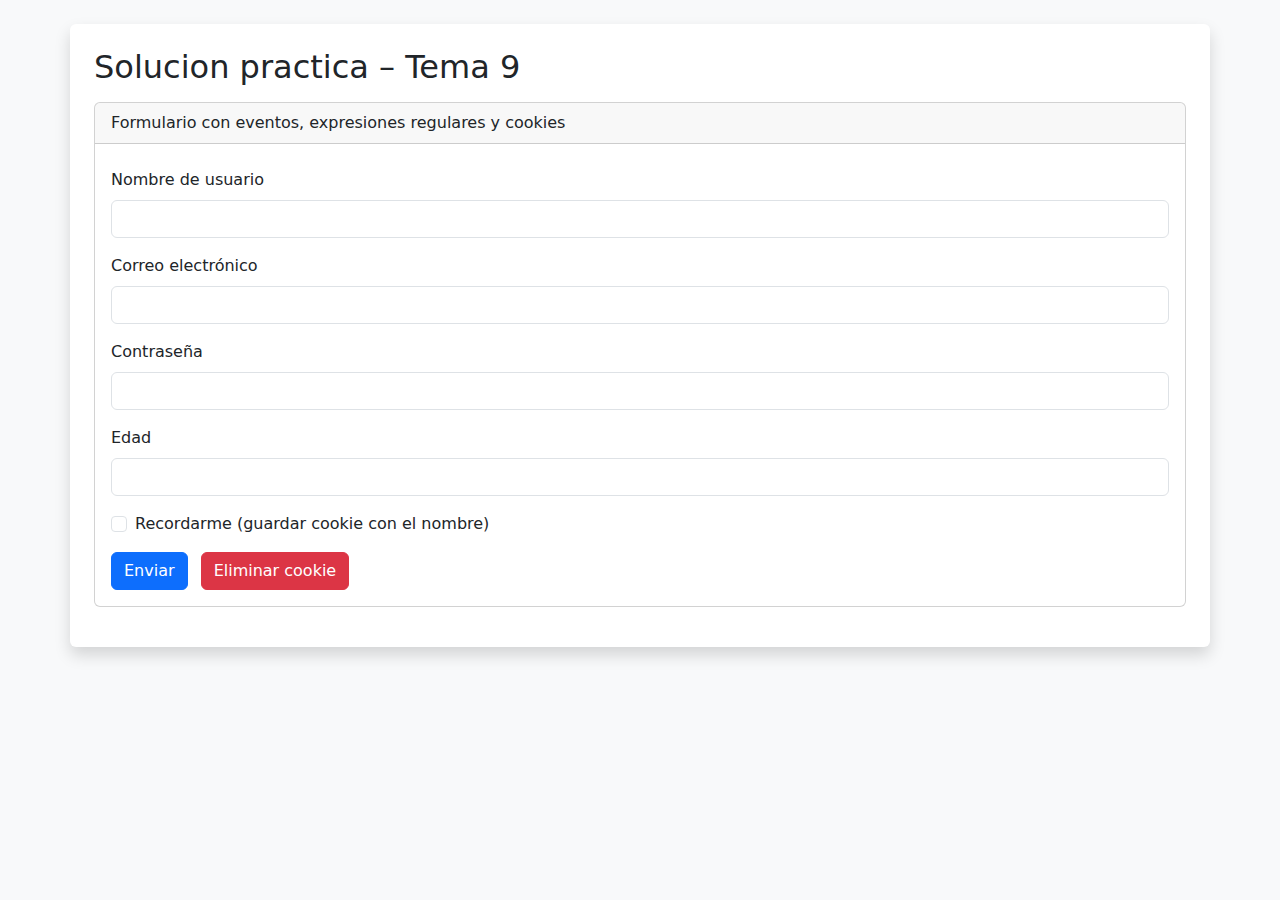
<file: T9/index.html>
<!DOCTYPE html>
<html lang="es">
<head>
    <meta charset="UTF-8" />
    <meta name="viewport" content="width=device-width, initial-scale=1.0" />
    <title>Formulario con Validaciones y Cookies</title>

    
    <link href="https://cdn.jsdelivr.net/npm/bootstrap@5.3.0/dist/css/bootstrap.min.css" rel="stylesheet">

    <style>
        .correcto { border: 2px solid green !important; }
        .incorrecto { border: 2px solid red !important; }
        .mensaje { font-size: 0.9em; }
        .ayuda { color: #555; }
        .ok { color: green; }
        .error { color: red; }
    </style>
</head>
<body class="bg-light p-4">

    <div class="container bg-white p-4 rounded shadow">
        <h2 class="mb-3">Solucion practica – Tema 9</h2>

        <div class="card mb-3">
            <div class="card-header">Formulario con eventos, expresiones regulares y cookies</div>
            <div class="card-body">

                <h4 id="saludo" class="text-primary"></h4>

                <form id="formulario">
                    <div class="mb-3">
                        <label class="form-label">Nombre de usuario</label>
                        <input type="text" id="nombre" class="form-control" />
                        <div id="ayuda-nombre" class="mensaje ayuda"></div>
                        <div id="estado-nombre" class="mensaje"></div>
                    </div>

                    <div class="mb-3">
                        <label class="form-label">Correo electrónico</label>
                        <input type="text" id="email" class="form-control" />
                        <div id="ayuda-email" class="mensaje ayuda"></div>
                        <div id="estado-email" class="mensaje"></div>
                    </div>

                    <div class="mb-3">
                        <label class="form-label">Contraseña</label>
                        <input type="password" id="password" class="form-control" />
                        <div id="ayuda-password" class="mensaje ayuda"></div>
                        <div id="estado-password" class="mensaje"></div>
                    </div>

                    <div class="mb-3">
                        <label class="form-label">Edad</label>
                        <input type="text" id="edad" class="form-control" />
                        <div id="ayuda-edad" class="mensaje ayuda"></div>
                        <div id="estado-edad" class="mensaje"></div>
                    </div>

                    <div class="form-check mb-3">
                        <input type="checkbox" id="recordarme" class="form-check-input">
                        <label class="form-check-label">Recordarme (guardar cookie con el nombre)</label>
                    </div>

                    <button type="submit" class="btn btn-primary">Enviar</button>
                    <button type="button" id="borrarCookie" class="btn btn-danger ms-2">Eliminar cookie</button>
                </form>
            </div>
        </div>
    </div>
<script>



const regexNombre = /^[A-Za-zÁÉÍÓÚáéíóúÑñ ]+( [A-Za-zÁÉÍÓÚáéíóúÑñ ]+)*$/;
const regexEmail = /^[^\s@]+@[^\s@]+\.[^\s@]+$/;
const regexPassword = /^(?=.*[A-Z])(?=.*\d)(?=.*[!@#$%^&*]).{8,}$/;
const regexEdad = /^\d+$/;

window.onload = function () {
    const username = getCookie("username");
    if (username) {
        document.getElementById("saludo").textContent = `Bienvenido de nuevo, ${username}`;
        document.getElementById("nombre").value = username;
    }
};

function activarAyuda(campo, mensaje) {
    const div = document.getElementById(`ayuda-${campo}`);
    div.textContent = mensaje;
    div.style.display = "block";
}

function ocultarAyuda(campo) {
    const div = document.getElementById(`ayuda-${campo}`);
    div.style.display = "none";
}


function validarCampo(campo, regex) {
    const input = document.getElementById(campo);
    const estado = document.getElementById(`estado-${campo}`);
    const valor = input.value;

    if (regex.test(valor)) {
        input.className = "correcto";
        estado.textContent = "Correcto";
        estado.className = "mensaje ok";
        return true;
    } else {
        input.className = "incorrecto";
        estado.textContent = "Formato incorrecto";
        estado.className = "mensaje error";
        return false;
    }
}

const mensajesAyuda = {
    nombre: "Introduce solo letras y espacios.",
    email: "Debe ser un correo electrónico válido.",
    password: "Mín. 8 caracteres, 1 mayúscula, 1 número y 1 símbolo.",
    edad: "Introduce solo números."
};

["nombre", "email", "password", "edad"].forEach((campo) => {
    const input = document.getElementById(campo);

    input.onfocus = () => activarAyuda(campo, mensajesAyuda[campo]);
    input.onblur = () => ocultarAyuda(campo);

    input.oninput = () => {
        const regex =
            campo === "nombre" ? regexNombre :
            campo === "email" ? regexEmail :
            campo === "password" ? regexPassword : regexEdad;

        validarCampo(campo, regex);
    };
});


const formulario = document.getElementById("formulario");

formulario.addEventListener("submit", function (e) {
    const validaciones = [
        validarCampo("nombre", regexNombre),
        validarCampo("email", regexEmail),
        validarCampo("password", regexPassword),
        validarCampo("edad", regexEdad)
    ];

    if (validaciones.includes(false)) {
        e.preventDefault();
        alert("Debe corregir los errores antes de enviar.");
    } else {
        setCookie("username", document.getElementById("nombre").value, 7);
        alert("Formulario enviado correctamente");
    }
});


document.getElementById("borrarCookie").onclick = function () {
    deleteCookie("username");
    alert("Cookie eliminada correctamente");
};


function setCookie(nombre, valor, dias) {
    const fecha = new Date();
    fecha.setTime(fecha.getTime() + dias * 24 * 60 * 60 * 1000);
    document.cookie = `${nombre}=${valor};expires=${fecha.toUTCString()};path=/`;
}

function getCookie(nombre) {
    const cookies = document.cookie.split(";");
    for (let c of cookies) {
        c = c.trim();
        if (c.startsWith(nombre + "=")) {
            return c.substring((nombre.length + 1));
        }
    }
    return null;
}

function deleteCookie(nombre) {
    document.cookie = `${nombre}=;expires=Thu, 01 Jan 1970 00:00:00 UTC;path=/`;
}






</script>

</body>
</html>
</file>
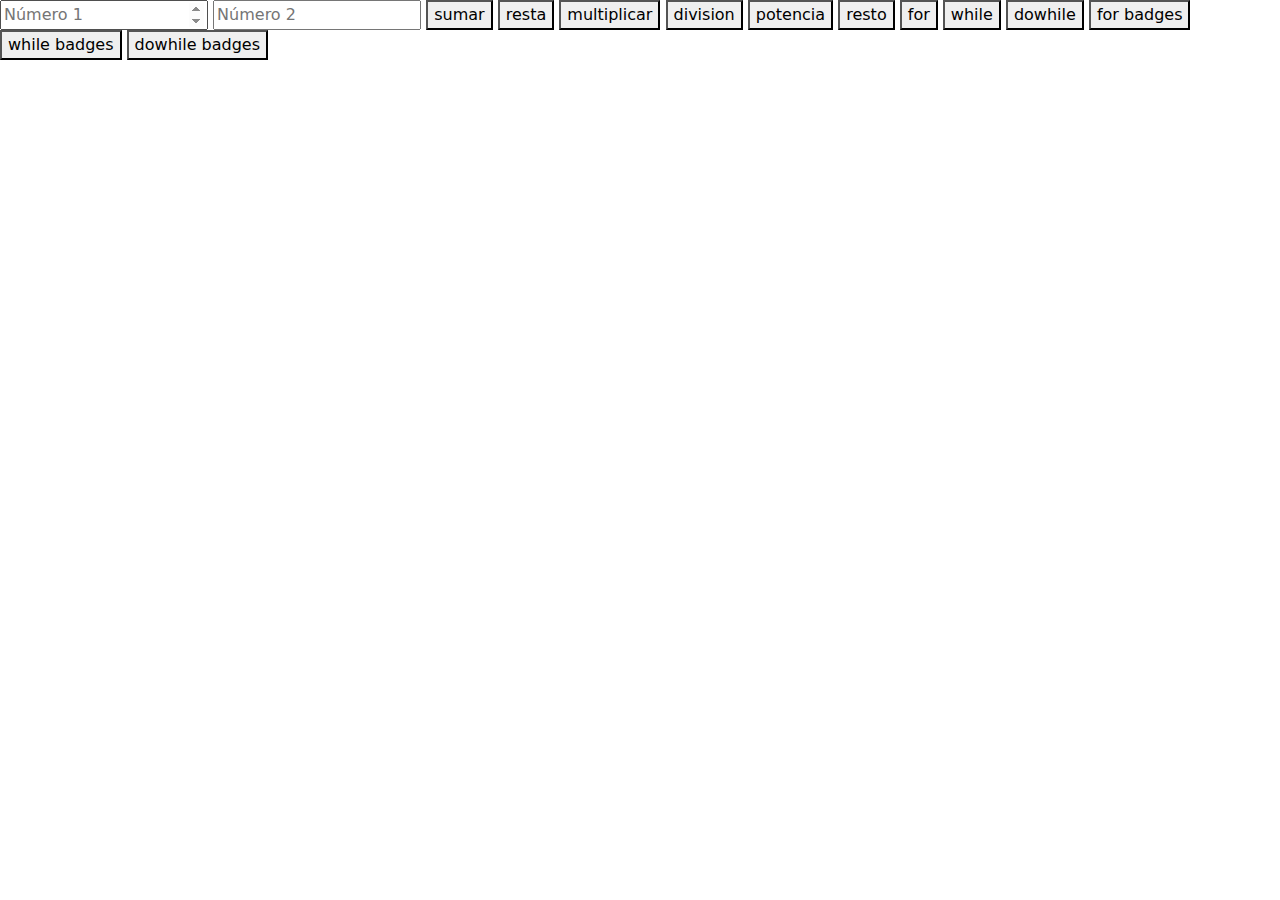
<file: calculadora.html>
<!DOCTYPE html>
<html lang="en">
<head>
    <meta charset="UTF-8">
    <meta name="viewport" content="width=device-width, initial-scale=1.0">
    <title>Document</title>
        <link href="https://cdn.jsdelivr.net/npm/bootstrap@5.3.2/dist/css/bootstrap.min.css" rel="stylesheet">
</head>
<body>
    <input type="number" id="num1" placeholder="Número 1">

 <input type="number" id="num2" placeholder="Número 2">

<button onclick= "suma()">sumar</button>
<button onclick= "resta()">resta</button>
<button onclick= "multiplicar()">multiplicar</button>
<button onclick= "division()">division</button>
<button onclick= "potencia()">potencia</button>
<button onclick= "resto()">resto</button>




<button onclick= "repit()">for</button>
<button onclick= "repit2()">while</button>
<button onclick= "repit3()">dowhile</button>


<button onclick= "repit4()">for badges</button>
<button onclick= "repit5()">while badges</button>
<button onclick= "repit6()">dowhile badges</button>

<div id="resultado"></div>

<script>

  function numeros(){
    const num1 = parseFloat(document.getElementById('num1').value);
    const num2 = parseFloat(document.getElementById('num2').value);
    return { num1, num2 };
  }

  function cambiar(texto){
    document.getElementById('resultado').innerHTML = texto;
  }


  //esto es de el ejercicio 2
function suma(){
const { num1, num2 } = numeros();
const resultado = num1 + num2;
cambiar("El resultado es: " + resultado);


}



function resta(){
const { num1, num2 } = numeros();
const resultado = num1 - num2;
cambiar("El resultado es: " + resultado);

}
function multiplicar(){
const { num1, num2 } = numeros();

const resultado = num1 * num2;
cambiar("El resultado es: " + resultado);

}
function division(){
const { num1, num2 } = numeros();

const resultado = num1 / num2;

cambiar("El resultado es: " + resultado);

}

function potencia(){
const { num1, num2 } = numeros();
const resultado = num1 ** num2;

cambiar("El resultado es: " + resultado);

}


function resto(){
const { num1, num2 } = numeros();
const resultado = num1 % num2;
cambiar("El resultado es: " + resultado);

}

// esto es ejercicio 3
//bucle for
function repit(){
const { num1 } = numeros();
let texto = "";
for (let i = 0; i <num1; i++){

texto += "for: " + (i + 1) + "<br>";



}


cambiar(texto);



}
//bucle while

function repit2(){


const { num1 } = numeros();
let texto = "";
let i = 0;

while (i < num1){

texto += "<span> " + (i + 1) + "<br>";
i++;




}



cambiar(texto);



}

//bucle do while
function repit3(){
const { num1 } = numeros();
let texto = "";
let i = 0;

do{

texto += "dowhile: " +(i + 1) + "<br>";
i++;


}while(i <num1);

cambiar(texto);

}


//badges


















function repit4(){
const { num1 } = numeros();
let texto = "";
for (let i = 0; i <num1; i++){

texto += `<span class="badge bg-success m-1">#${i}</span>`;



}


cambiar(texto);



}
//bucle while

function repit5(){


const { num1 } = numeros();
let texto = "";
let i = 0;

while (i < num1){

texto += `<span class="badge bg-warning text-dark m-1">#${i}</span>`;
i++;




}



cambiar(texto);



}

//bucle do while
function repit6(){
const { num1 } = numeros();
let texto = "";
let i = 0;

do{

texto += `<span class="badge bg-warning text-green m-1">#${i}</span>`;
i++;


}while(i <num1);

cambiar(texto);

}




</script>








</body>
</html>
</file>
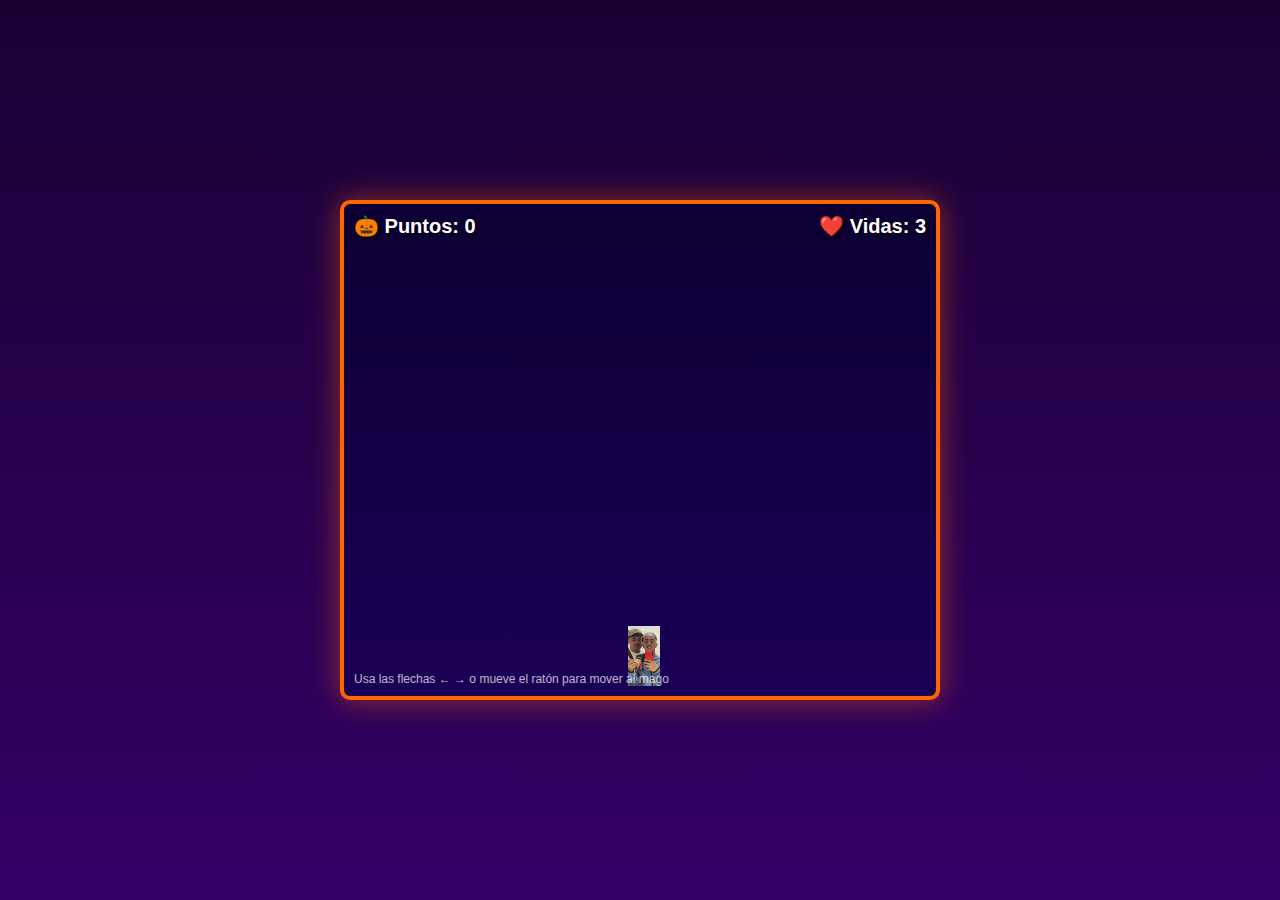
<file: juego/halloween.html>
<!DOCTYPE html>
<html lang="es">

<head>
    <meta charset="UTF-8">
    <meta name="viewport" content="width=device-width, initial-scale=1.0">
    <title>Juego de Halloween - Atrapa Calabazas</title>
    <link rel="stylesheet" href="halloween.css">
</head>

<body>
    <div id="gameContainer">
        <div id="gameInfo">
            <div>🎃 Puntos: <span id="score">0</span></div>
            <div>❤️ Vidas: <span id="lives">3</span></div>
        </div>

        <div id="player">
    <img src="miguelon.jpg" alt="Mago" />
</div>


        <div id="gameOver">
            <h2>¡Fin del Juego!</h2>
            <p>Puntuación final: <span id="finalScore">0</span></p>
            <button id="restartBtn">Jugar de Nuevo</button>
        </div>

        <div id="instructions">
            Usa las flechas ← → o mueve el ratón para mover al mago
        </div>
    </div>

    <script src="halloween.js"></script>
</body>

</html>
</file>
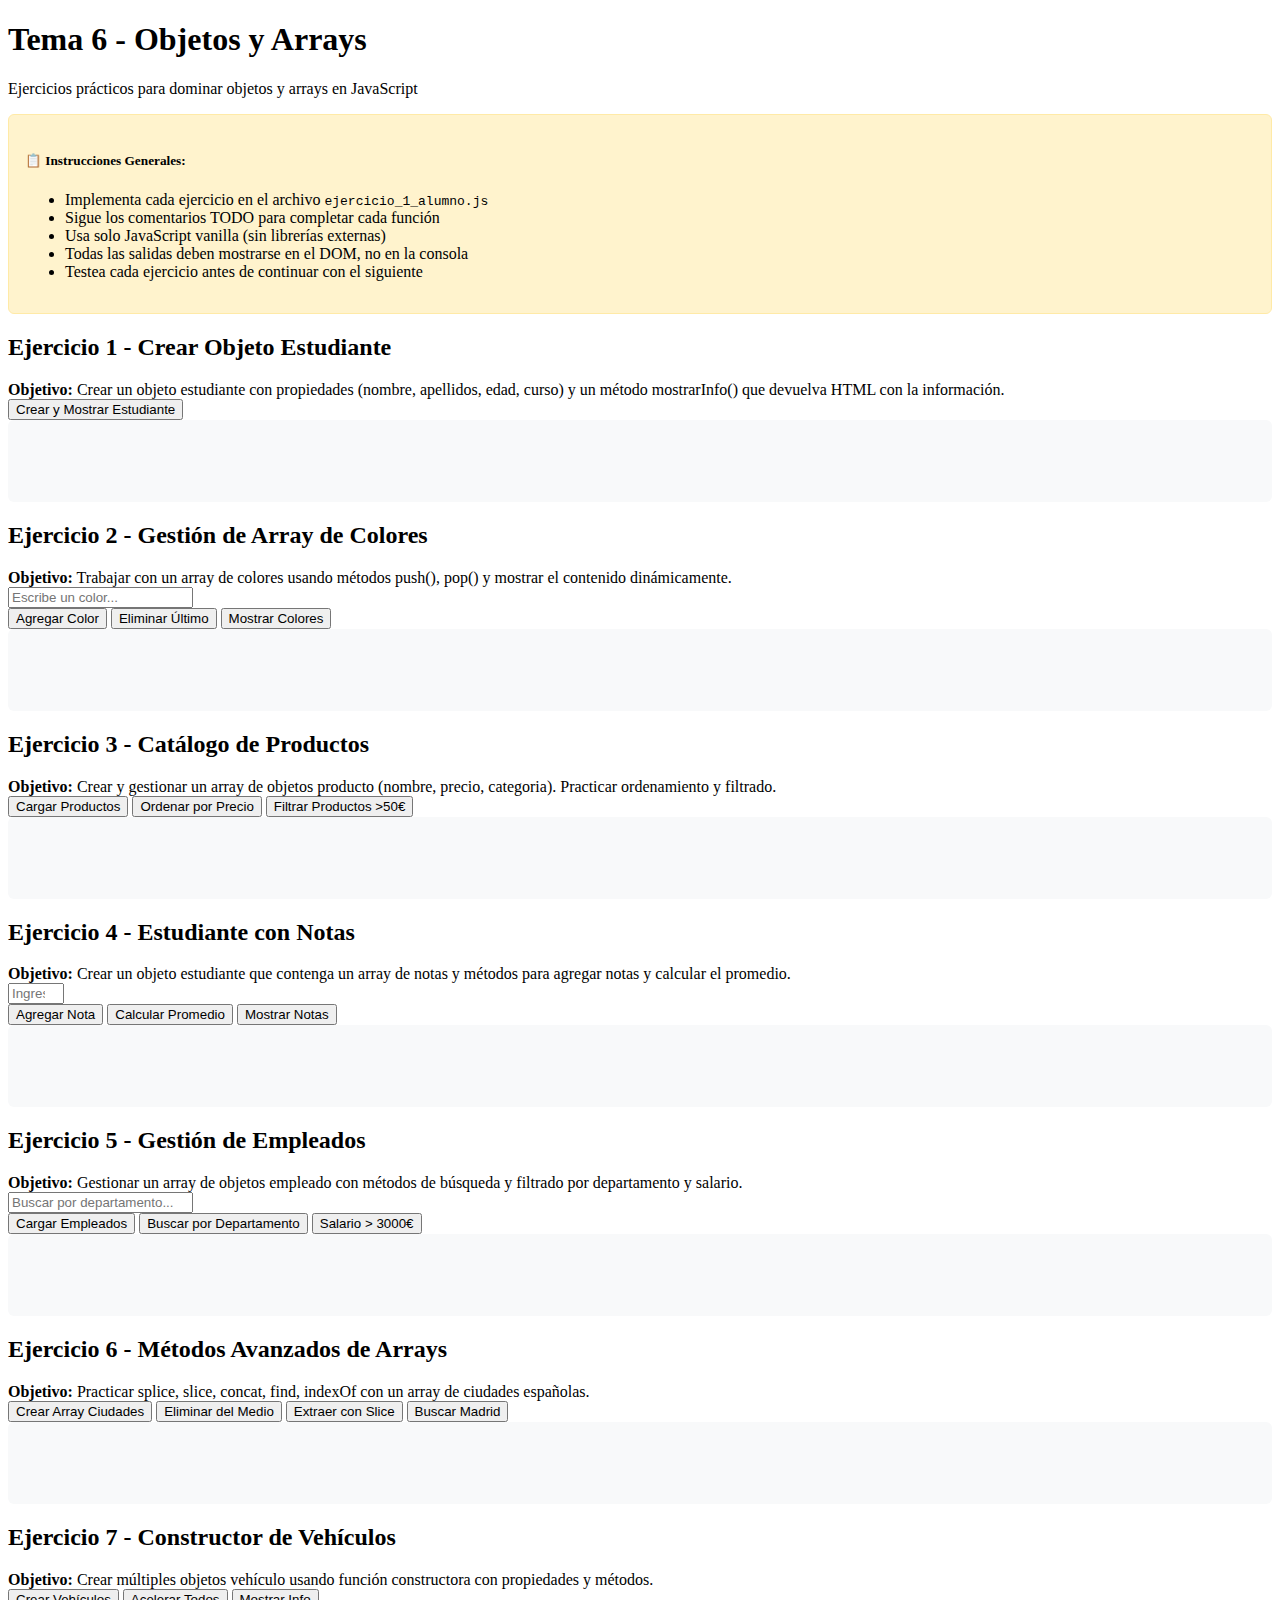
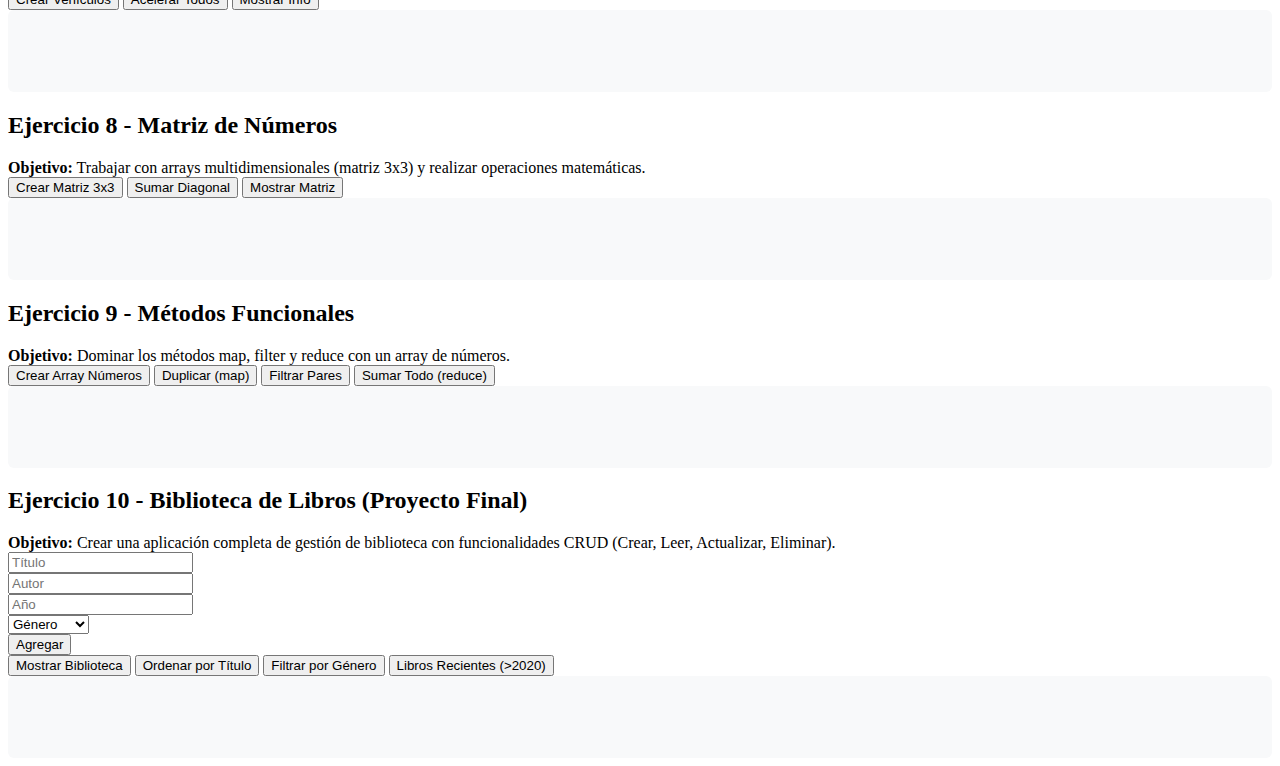
<file: practicat6/ejercicio_1_alumno.html>
<!DOCTYPE html>
<html lang="es">

<head>
    <meta charset="UTF-8">
    <meta name="viewport" content="width=device-width, initial-scale=1.0">
    <title>Tema 6 - Objetos y Arrays - Ejercicios Alumno</title>
    <!-- Bootstrap 5 CSS -->
    <link href="https://cdn.jsdelivr.net/npm/bootstrap@5.3.2/dist/css/bootstrap.min.css" rel="stylesheet"
        integrity="sha384-T3c6CoIi6uLrA9TneNEoa7RxnatzjcDSCmG1MXxSR1GAsXEV/Dwwykc2MPK8M2HN" crossorigin="anonymous">

    <style>
        .resultado {
            min-height: 50px;
            background-color: #f8f9fa;
            border-radius: 0.375rem;
            padding: 1rem;
        }

        .producto-item {
            background-color: white;
            border: 1px solid #dee2e6;
            border-radius: 0.375rem;
            padding: 0.75rem;
            margin-bottom: 0.5rem;
        }

        .instrucciones {
            background-color: #fff3cd;
            border: 1px solid #ffeaa7;
            border-radius: 0.375rem;
            padding: 1rem;
            margin-bottom: 1rem;
        }
    </style>
</head>

<body>
    <div class="container my-5">
        <h1 class="display-4 text-primary mb-4">Tema 6 - Objetos y Arrays</h1>
        <p class="lead mb-5">Ejercicios prácticos para dominar objetos y arrays en JavaScript</p>

        <div class="instrucciones">
            <h5>📋 Instrucciones Generales:</h5>
            <ul>
                <li>Implementa cada ejercicio en el archivo <code>ejercicio_1_alumno.js</code></li>
                <li>Sigue los comentarios TODO para completar cada función</li>
                <li>Usa solo JavaScript vanilla (sin librerías externas)</li>
                <li>Todas las salidas deben mostrarse en el DOM, no en la consola</li>
                <li>Testea cada ejercicio antes de continuar con el siguiente</li>
            </ul>
        </div>

        <!-- Ejercicio 1: Crear y mostrar objeto estudiante -->
        <div id="ej1" class="card mb-5">
            <div class="card-header">
                <h2 class="card-title h4 mb-0">Ejercicio 1 - Crear Objeto Estudiante</h2>
            </div>
            <div class="card-body">
                <div class="alert alert-info">
                    <strong>Objetivo:</strong> Crear un objeto estudiante con propiedades (nombre, apellidos, edad,
                    curso)
                    y un método mostrarInfo() que devuelva HTML con la información.
                </div>
                <button id="btn-ej1" class="btn btn-primary">Crear y Mostrar Estudiante</button>
                <div id="resultado-ej1" class="resultado mt-3"></div>
            </div>
        </div>

        <!-- Ejercicio 2: Array de colores con métodos básicos -->
        <div id="ej2" class="card mb-5">
            <div class="card-header">
                <h2 class="card-title h4 mb-0">Ejercicio 2 - Gestión de Array de Colores</h2>
            </div>
            <div class="card-body">
                <div class="alert alert-info">
                    <strong>Objetivo:</strong> Trabajar con un array de colores usando métodos push(), pop() y mostrar
                    el contenido dinámicamente.
                </div>
                <div class="mb-3">
                    <input type="text" id="color-input" class="form-control" placeholder="Escribe un color...">
                </div>
                <div class="d-flex gap-2 mb-3">
                    <button id="btn-agregar-color" class="btn btn-success">Agregar Color</button>
                    <button id="btn-eliminar-ultimo" class="btn btn-danger">Eliminar Último</button>
                    <button id="btn-mostrar-colores" class="btn btn-info">Mostrar Colores</button>
                </div>
                <div id="resultado-ej2" class="resultado"></div>
            </div>
        </div>

        <!-- Ejercicio 3: Array de objetos - Lista de productos -->
        <div id="ej3" class="card mb-5">
            <div class="card-header">
                <h2 class="card-title h4 mb-0">Ejercicio 3 - Catálogo de Productos</h2>
            </div>
            <div class="card-body">
                <div class="alert alert-info">
                    <strong>Objetivo:</strong> Crear y gestionar un array de objetos producto (nombre, precio,
                    categoria).
                    Practicar ordenamiento y filtrado.
                </div>
                <button id="btn-cargar-productos" class="btn btn-primary">Cargar Productos</button>
                <button id="btn-ordenar-precio" class="btn btn-secondary">Ordenar por Precio</button>
                <button id="btn-filtrar-caros" class="btn btn-warning">Filtrar Productos >50€</button>
                <div id="resultado-ej3" class="resultado mt-3"></div>
            </div>
        </div>

        <!-- Ejercicio 4: Objeto con array anidado - Estudiante con notas -->
        <div id="ej4" class="card mb-5">
            <div class="card-header">
                <h2 class="card-title h4 mb-0">Ejercicio 4 - Estudiante con Notas</h2>
            </div>
            <div class="card-body">
                <div class="alert alert-info">
                    <strong>Objetivo:</strong> Crear un objeto estudiante que contenga un array de notas y métodos para
                    agregar notas y calcular el promedio.
                </div>
                <div class="mb-3">
                    <input type="number" id="nota-input" class="form-control" placeholder="Ingresa una nota (0-10)"
                        min="0" max="10">
                </div>
                <div class="d-flex gap-2 mb-3">
                    <button id="btn-agregar-nota" class="btn btn-success">Agregar Nota</button>
                    <button id="btn-calcular-promedio" class="btn btn-primary">Calcular Promedio</button>
                    <button id="btn-mostrar-notas" class="btn btn-info">Mostrar Notas</button>
                </div>
                <div id="resultado-ej4" class="resultado"></div>
            </div>
        </div>

        <!-- Ejercicio 5: Array de objetos complejos - Empleados -->
        <div id="ej5" class="card mb-5">
            <div class="card-header">
                <h2 class="card-title h4 mb-0">Ejercicio 5 - Gestión de Empleados</h2>
            </div>
            <div class="card-body">
                <div class="alert alert-info">
                    <strong>Objetivo:</strong> Gestionar un array de objetos empleado con métodos de búsqueda y filtrado
                    por departamento y salario.
                </div>
                <div class="mb-3">
                    <input type="text" id="departamento-input" class="form-control"
                        placeholder="Buscar por departamento...">
                </div>
                <div class="d-flex gap-2 mb-3">
                    <button id="btn-cargar-empleados" class="btn btn-primary">Cargar Empleados</button>
                    <button id="btn-buscar-depto" class="btn btn-secondary">Buscar por Departamento</button>
                    <button id="btn-salario-alto" class="btn btn-warning">Salario > 3000€</button>
                </div>
                <div id="resultado-ej5" class="resultado"></div>
            </div>
        </div>

        <!-- Ejercicio 6: Manipulación de arrays con splice, slice, concat -->
        <div id="ej6" class="card mb-5">
            <div class="card-header">
                <h2 class="card-title h4 mb-0">Ejercicio 6 - Métodos Avanzados de Arrays</h2>
            </div>
            <div class="card-body">
                <div class="alert alert-info">
                    <strong>Objetivo:</strong> Practicar splice, slice, concat, find, indexOf con un array de ciudades
                    españolas.
                </div>
                <div class="d-flex gap-2 mb-3">
                    <button id="btn-crear-ciudades" class="btn btn-primary">Crear Array Ciudades</button>
                    <button id="btn-eliminar-medio" class="btn btn-danger">Eliminar del Medio</button>
                    <button id="btn-extraer-slice" class="btn btn-info">Extraer con Slice</button>
                    <button id="btn-buscar-ciudad" class="btn btn-secondary">Buscar Madrid</button>
                </div>
                <div id="resultado-ej6" class="resultado"></div>
            </div>
        </div>

        <!-- Ejercicio 7: Objeto constructor - Vehículos -->
        <div id="ej7" class="card mb-5">
            <div class="card-header">
                <h2 class="card-title h4 mb-0">Ejercicio 7 - Constructor de Vehículos</h2>
            </div>
            <div class="card-body">
                <div class="alert alert-info">
                    <strong>Objetivo:</strong> Crear múltiples objetos vehículo usando función constructora con
                    propiedades y métodos.
                </div>
                <div class="d-flex gap-2 mb-3">
                    <button id="btn-crear-vehiculos" class="btn btn-primary">Crear Vehículos</button>
                    <button id="btn-acelerar-todos" class="btn btn-success">Acelerar Todos</button>
                    <button id="btn-info-vehiculos" class="btn btn-info">Mostrar Info</button>
                </div>
                <div id="resultado-ej7" class="resultado"></div>
            </div>
        </div>

        <!-- Ejercicio 8: Array multidimensional - Matriz de números -->
        <div id="ej8" class="card mb-5">
            <div class="card-header">
                <h2 class="card-title h4 mb-0">Ejercicio 8 - Matriz de Números</h2>
            </div>
            <div class="card-body">
                <div class="alert alert-info">
                    <strong>Objetivo:</strong> Trabajar con arrays multidimensionales (matriz 3x3) y realizar
                    operaciones matemáticas.
                </div>
                <div class="d-flex gap-2 mb-3">
                    <button id="btn-crear-matriz" class="btn btn-primary">Crear Matriz 3x3</button>
                    <button id="btn-sumar-diagonal" class="btn btn-success">Sumar Diagonal</button>
                    <button id="btn-mostrar-matriz" class="btn btn-info">Mostrar Matriz</button>
                </div>
                <div id="resultado-ej8" class="resultado"></div>
            </div>
        </div>

        <!-- Ejercicio 9: Métodos funcionales - map, filter, reduce -->
        <div id="ej9" class="card mb-5">
            <div class="card-header">
                <h2 class="card-title h4 mb-0">Ejercicio 9 - Métodos Funcionales</h2>
            </div>
            <div class="card-body">
                <div class="alert alert-info">
                    <strong>Objetivo:</strong> Dominar los métodos map, filter y reduce con un array de números.
                </div>
                <div class="d-flex gap-2 mb-3">
                    <button id="btn-crear-numeros" class="btn btn-primary">Crear Array Números</button>
                    <button id="btn-duplicar-map" class="btn btn-success">Duplicar (map)</button>
                    <button id="btn-filtrar-pares" class="btn btn-warning">Filtrar Pares</button>
                    <button id="btn-sumar-reduce" class="btn btn-info">Sumar Todo (reduce)</button>
                </div>
                <div id="resultado-ej9" class="resultado"></div>
            </div>
        </div>

        <!-- Ejercicio 10: Aplicación completa - Biblioteca de libros -->
        <div id="ej10" class="card mb-5">
            <div class="card-header">
                <h2 class="card-title h4 mb-0">Ejercicio 10 - Biblioteca de Libros (Proyecto Final)</h2>
            </div>
            <div class="card-body">
                <div class="alert alert-info">
                    <strong>Objetivo:</strong> Crear una aplicación completa de gestión de biblioteca con
                    funcionalidades CRUD (Crear, Leer, Actualizar, Eliminar).
                </div>
                <div class="row mb-3">
                    <div class="col-md-3">
                        <input type="text" id="libro-titulo" class="form-control" placeholder="Título">
                    </div>
                    <div class="col-md-3">
                        <input type="text" id="libro-autor" class="form-control" placeholder="Autor">
                    </div>
                    <div class="col-md-2">
                        <input type="number" id="libro-year" class="form-control" placeholder="Año">
                    </div>
                    <div class="col-md-2">
                        <select id="libro-genero" class="form-select" title="Selecciona el género del libro">
                            <option value="">Género</option>
                            <option value="Ficción">Ficción</option>
                            <option value="No ficción">No ficción</option>
                            <option value="Ciencia">Ciencia</option>
                            <option value="Historia">Historia</option>
                        </select>
                    </div>
                    <div class="col-md-2">
                        <button id="btn-agregar-libro" class="btn btn-success">Agregar</button>
                    </div>
                </div>
                <div class="d-flex gap-2 mb-3">
                    <button id="btn-mostrar-biblioteca" class="btn btn-primary">Mostrar Biblioteca</button>
                    <button id="btn-ordenar-titulo" class="btn btn-secondary">Ordenar por Título</button>
                    <button id="btn-filtrar-genero" class="btn btn-warning">Filtrar por Género</button>
                    <button id="btn-libros-recientes" class="btn btn-info">Libros Recientes (>2020)</button>
                </div>
                <div id="resultado-ej10" class="resultado"></div>
            </div>
        </div>
    </div>

    <!-- Bootstrap 5 JavaScript Bundle -->
    <script src="https://cdn.jsdelivr.net/npm/bootstrap@5.3.2/dist/js/bootstrap.bundle.min.js"
        integrity="sha384-C6RzsynM9kWDrMNeT87bh95OGNyZPhcTNXj1NW7RuBCsyN/o0jlpcV8Qyq46cDfL"
        crossorigin="anonymous"></script>

    <!-- JavaScript personalizado para estudiantes -->
    <script src="ejercicio_1_alumno.js"></script>
</body>

</html>
</file>
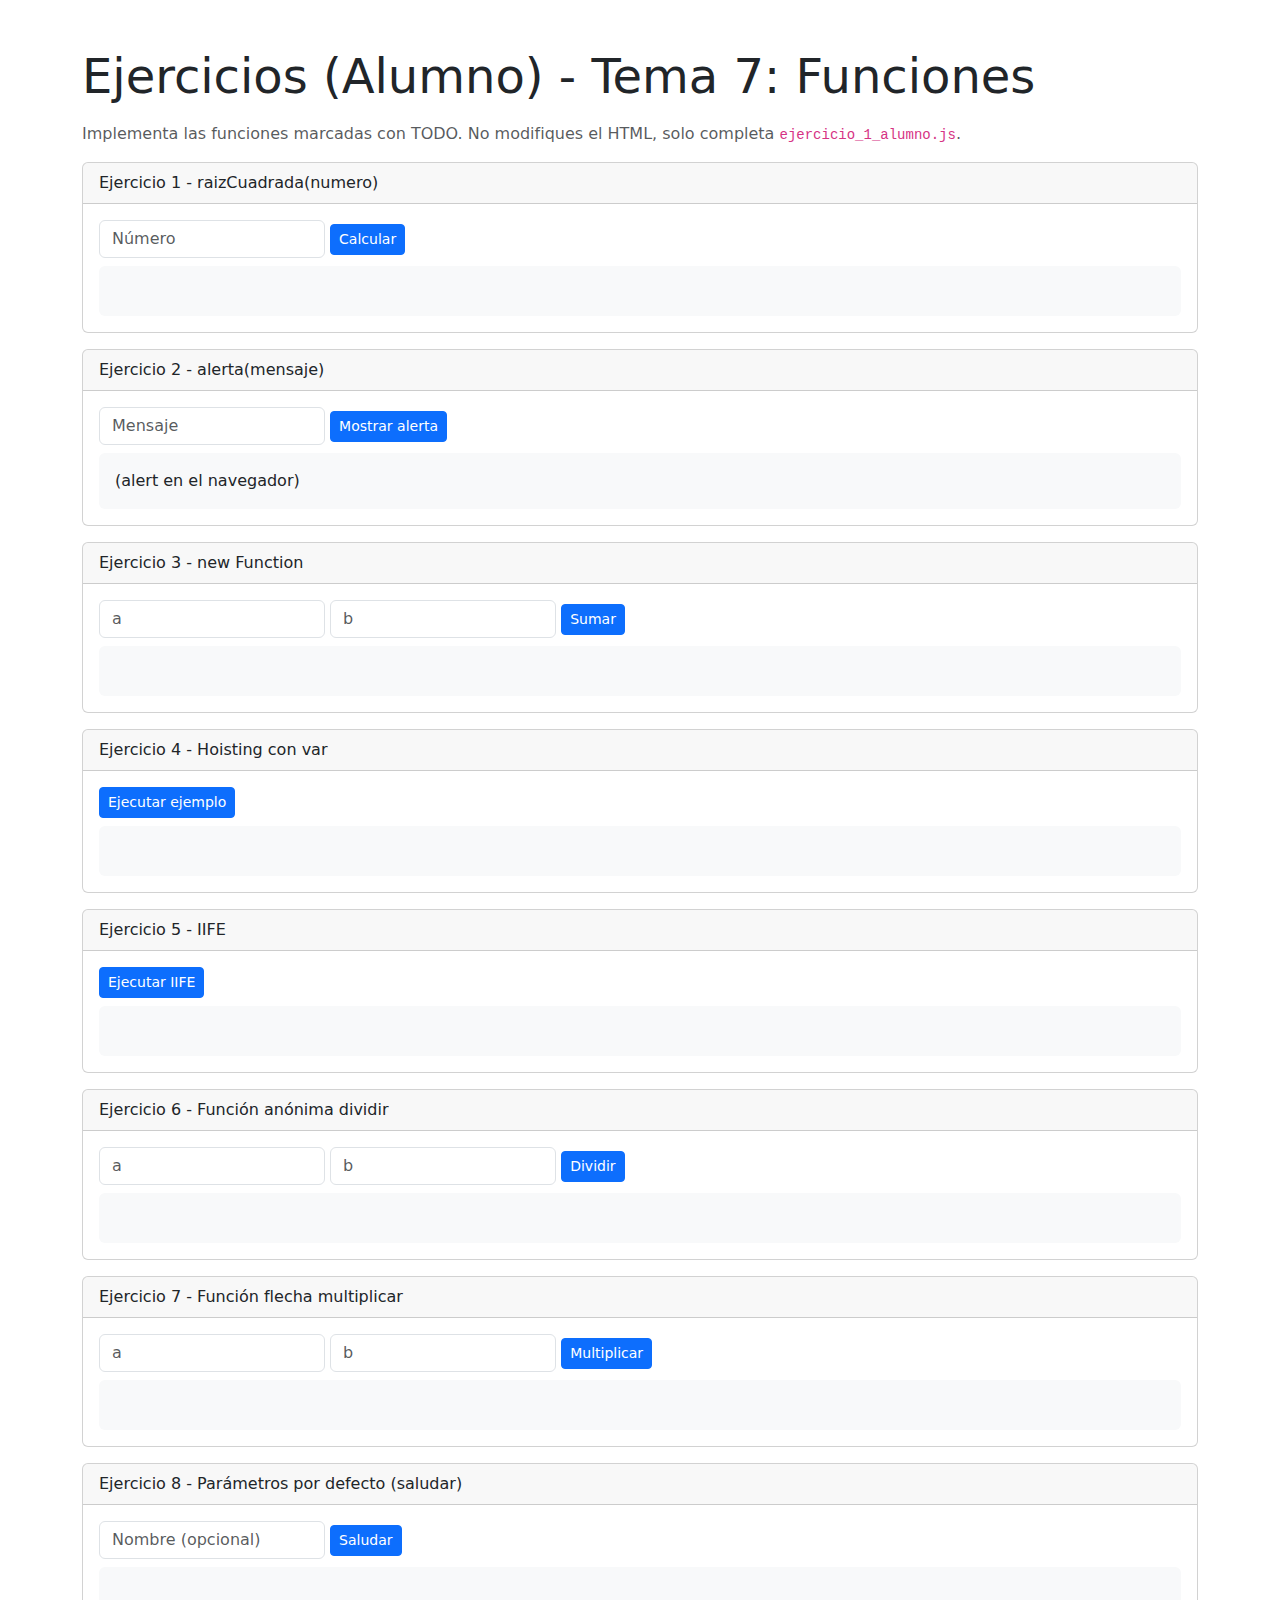
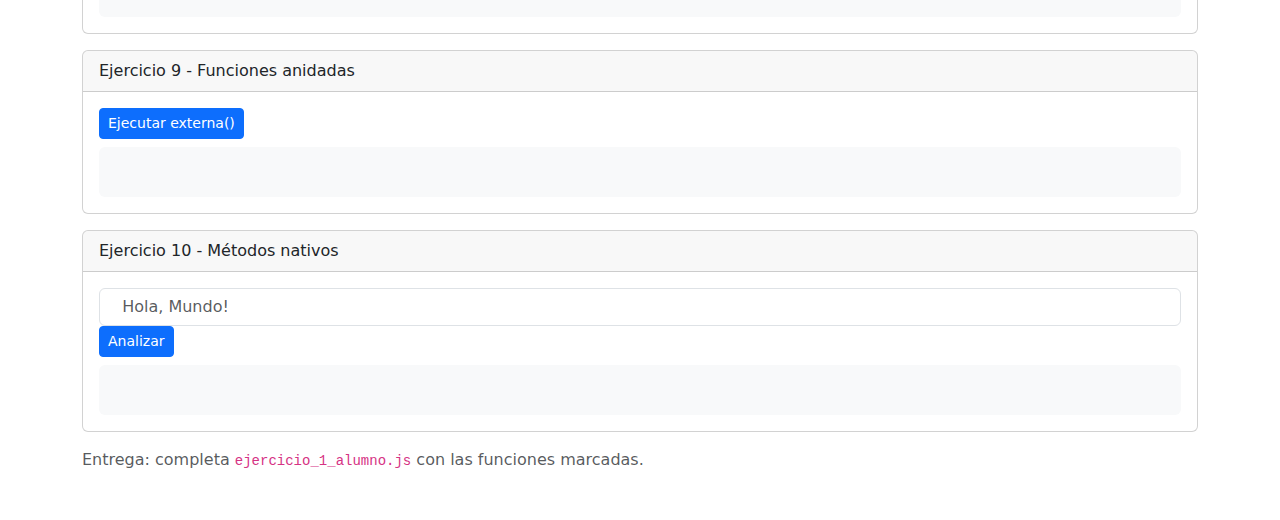
<file: practicat7/ejercicio_1_alumno.html>
<!DOCTYPE html>
<html lang="es">

<head>
    <meta charset="UTF-8">
    <meta name="viewport" content="width=device-width, initial-scale=1.0">
    <title>Ejercicios Alumno - Tema 7 Funciones</title>
    <link href="https://cdn.jsdelivr.net/npm/bootstrap@5.3.2/dist/css/bootstrap.min.css" rel="stylesheet">
    <style>
        .resultado {
            min-height: 50px;
            background: #f8f9fa;
            border-radius: .375rem;
            padding: 1rem
        }
    </style>
</head>


<body>
    <div class="container my-5">
        <h1 class="display-5 mb-3">Ejercicios (Alumno) - Tema 7: Funciones</h1>
        <p class="text-muted">Implementa las funciones marcadas con TODO. No modifiques el HTML, solo completa
            <code>ejercicio_1_alumno.js</code>.</p>

        <!-- Se siguen los mismos enunciados que en la versión del profesor -->
        <div class="card mb-3">
            <div class="card-header">Ejercicio 1 - raizCuadrada(numero)</div>
            <div class="card-body">
                <input id="a-e1" type="number" class="form-control w-auto d-inline" placeholder="Número">
                <button id="run-e1" class="btn btn-primary btn-sm">Calcular</button>
                <div id="out-e1" class="resultado mt-2"></div>
            </div>
        </div>

        <div class="card mb-3">
            <div class="card-header">Ejercicio 2 - alerta(mensaje)</div>
            <div class="card-body">
                <input id="a-e2" type="text" class="form-control w-auto d-inline" placeholder="Mensaje">
                <button id="run-e2" class="btn btn-primary btn-sm">Mostrar alerta</button>
                <div id="out-e2" class="resultado mt-2">(alert en el navegador)</div>
            </div>
        </div>

        <div class="card mb-3">
            <div class="card-header">Ejercicio 3 - new Function</div>
            <div class="card-body">
                <input id="a-e3a" type="number" class="form-control w-auto d-inline" placeholder="a">
                <input id="a-e3b" type="number" class="form-control w-auto d-inline" placeholder="b">
                <button id="run-e3" class="btn btn-primary btn-sm">Sumar</button>
                <div id="out-e3" class="resultado mt-2"></div>
            </div>
        </div>

        <div class="card mb-3">
            <div class="card-header">Ejercicio 4 - Hoisting con var</div>
            <div class="card-body">
                <button id="run-e4" class="btn btn-primary btn-sm">Ejecutar ejemplo</button>
                <div id="out-e4" class="resultado mt-2"></div>
            </div>
        </div>

        <div class="card mb-3">
            <div class="card-header">Ejercicio 5 - IIFE</div>
            <div class="card-body">
                <button id="run-e5" class="btn btn-primary btn-sm">Ejecutar IIFE</button>
                <div id="out-e5" class="resultado mt-2"></div>
            </div>
        </div>

        <div class="card mb-3">
            <div class="card-header">Ejercicio 6 - Función anónima dividir</div>
            <div class="card-body">
                <input id="a-e6a" type="number" class="form-control w-auto d-inline" placeholder="a">
                <input id="a-e6b" type="number" class="form-control w-auto d-inline" placeholder="b">
                <button id="run-e6" class="btn btn-primary btn-sm">Dividir</button>
                <div id="out-e6" class="resultado mt-2"></div>
            </div>
        </div>

        <div class="card mb-3">
            <div class="card-header">Ejercicio 7 - Función flecha multiplicar</div>
            <div class="card-body">
                <input id="a-e7a" type="number" class="form-control w-auto d-inline" placeholder="a">
                <input id="a-e7b" type="number" class="form-control w-auto d-inline" placeholder="b">
                <button id="run-e7" class="btn btn-primary btn-sm">Multiplicar</button>
                <div id="out-e7" class="resultado mt-2"></div>
            </div>
        </div>

        <div class="card mb-3">
            <div class="card-header">Ejercicio 8 - Parámetros por defecto (saludar)</div>
            <div class="card-body">
                <input id="a-e8" type="text" class="form-control w-auto d-inline" placeholder="Nombre (opcional)">
                <button id="run-e8" class="btn btn-primary btn-sm">Saludar</button>
                <div id="out-e8" class="resultado mt-2"></div>
            </div>
        </div>

        <div class="card mb-3">
            <div class="card-header">Ejercicio 9 - Funciones anidadas</div>
            <div class="card-body">
                <button id="run-e9" class="btn btn-primary btn-sm">Ejecutar externa()</button>
                <div id="out-e9" class="resultado mt-2"></div>
            </div>
        </div>

        <div class="card mb-3">
            <div class="card-header">Ejercicio 10 - Métodos nativos</div>
            <div class="card-body">
                <input id="a-e10" type="text" class="form-control" placeholder="  Hola, Mundo!  ">
                <button id="run-e10" class="btn btn-primary btn-sm">Analizar</button>
                <div id="out-e10" class="resultado mt-2"></div>
            </div>
        </div>

        <p class="text-muted">Entrega: completa <code>ejercicio_1_alumno.js</code> con las funciones marcadas.</p>
    </div>

    <script src="ejercicio_1_alumno.js"></script>
</body>

</html>
</file>
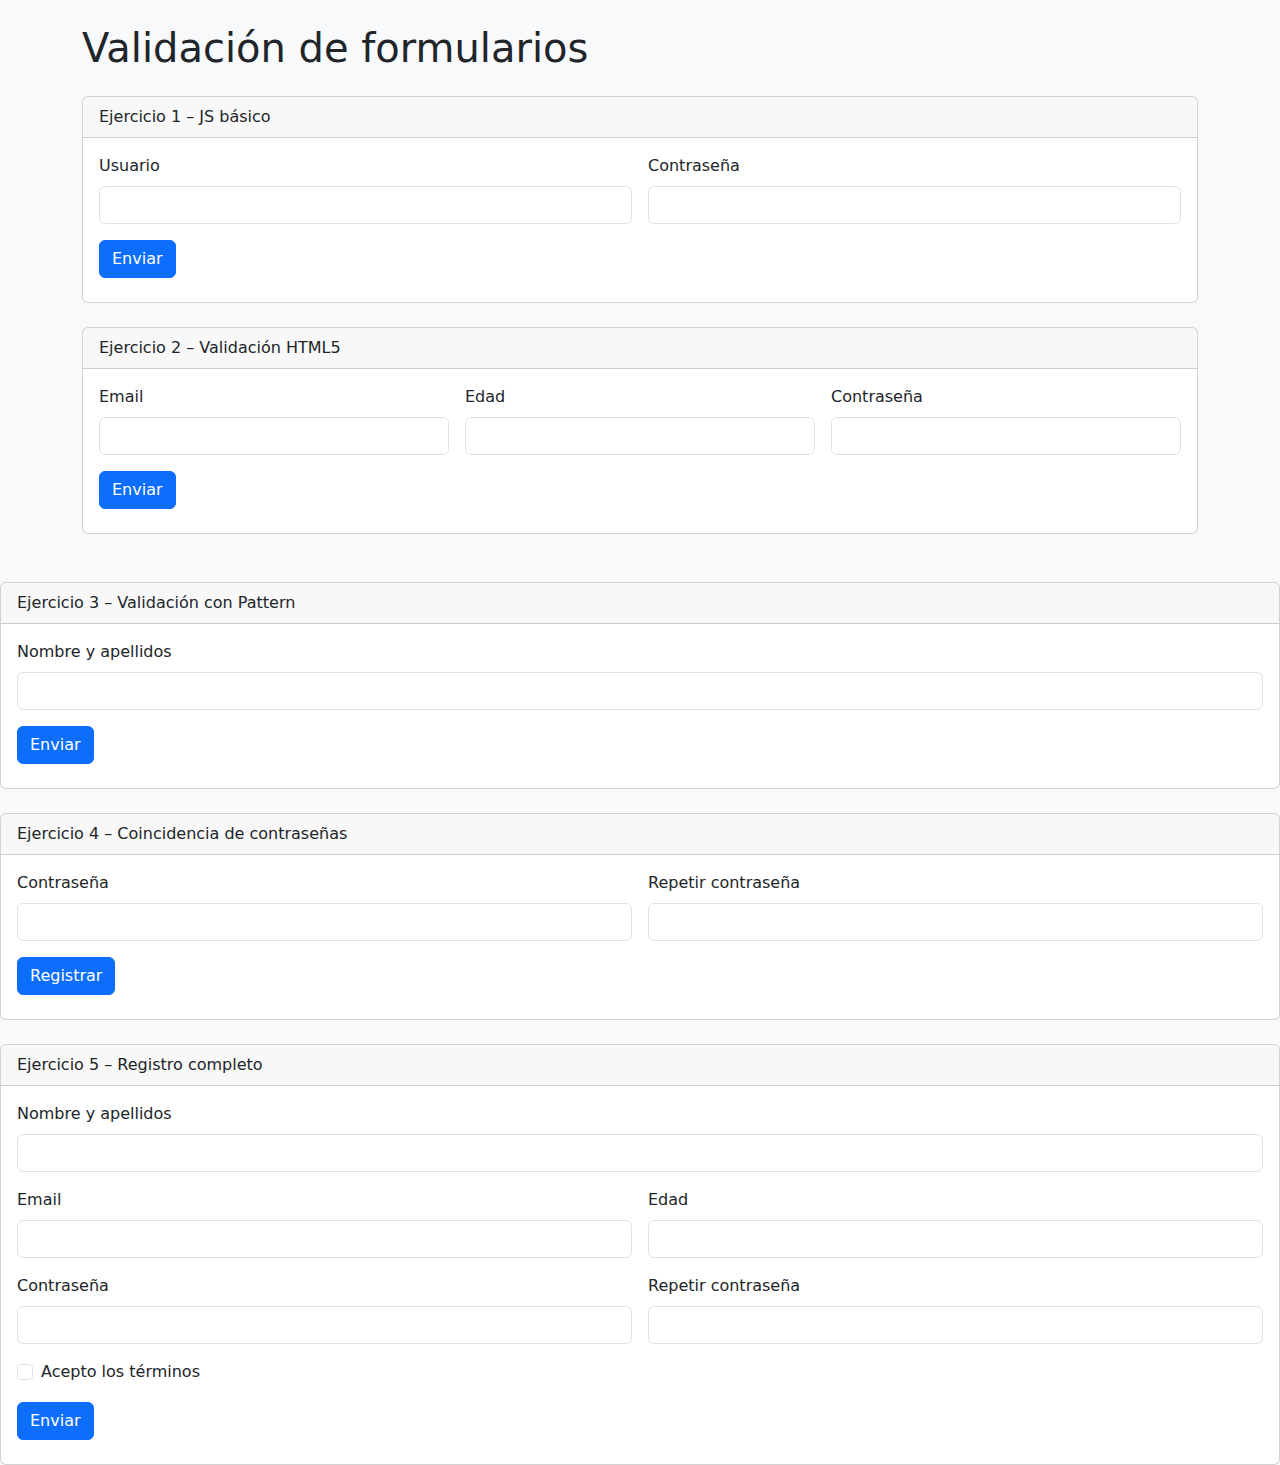
<file: practicat8/Tema08_ejercicio_alumno.html>
<!DOCTYPE html>
<html lang="es">
<head>
  <meta charset="utf-8">
  <meta name="viewport" content="width=device-width, initial-scale=1">
  <title>Validación – Tema 8</title>

  <link href="https://cdn.jsdelivr.net/npm/bootstrap@5.3.3/dist/css/bootstrap.min.css" rel="stylesheet">
</head>

<body class="bg-light">

<div class="container py-4">
  <h1 class="mb-4">Validación de formularios</h1>

  <!-- EJERCICIO 1 -->
  <div class="card mb-4">
    <div class="card-header">Ejercicio 1 – JS básico</div>
    <div class="card-body">
      <form id="bs-form-ej1" class="row g-3" novalidate>
        <div class="col-md-6">
          <label class="form-label">Usuario</label>
          <input class="form-control" type="text" name="usuario">
        </div>
        <div class="col-md-6">
          <label class="form-label">Contraseña</label>
          <input class="form-control" type="password" name="clave">
        </div>
        <div class="col-12">
          <button class="btn btn-primary" type="submit">Enviar</button>
        </div>
      </form>
      <div id="bs-msg-ej1" class="mt-2"></div>
    </div>
  </div>

  <!-- EJERCICIO 2 -->
  <div class="card">
    <div class="card-header">Ejercicio 2 – Validación HTML5</div>
    <div class="card-body">
      <form id="bs-form-ej2" class="row g-3">
        <div class="col-md-4">
          <label class="form-label">Email</label>
          <input class="form-control" type="email" name="email" required>
        </div>

        <div class="col-md-4">
          <label class="form-label">Edad</label>
          <input class="form-control" type="number" name="edad" min="18" max="120" required>
        </div>

        <div class="col-md-4">
          <label class="form-label">Contraseña</label>
          <input class="form-control" type="password" name="clave" minlength="6" required>
        </div>

        <div class="col-12">
          <button class="btn btn-primary" type="submit">Enviar</button>
        </div>
      </form>

      <div id="bs-msg-ej2" class="mt-2"></div>
    </div>
  </div>
</div>





<!--ejercicio 3  -->

<div class="card mt-4">
  <div class="card-header">Ejercicio 3 – Validación con Pattern</div>
  <div class="card-body">

    <form id="bs-form-ej3" class="row g-3" novalidate>
      <div class="col-12">
        <label class="form-label">Nombre y apellidos</label>
        <input 
          class="form-control" 
          type="text" 
          name="nombre" 
          required
          pattern="[A-Za-zÁÉÍÓÚáéíóúÑñ\- ]+"
          title="Solo se permiten letras, acentos, Ñ/ñ, espacios y guiones"
        >
      </div>

      <div class="col-12">
        <button class="btn btn-primary" type="submit">Enviar</button>
      </div>
    </form>

    <div id="bs-msg-ej3" class="mt-2"></div>

  </div>
</div>



<!-- EJERCICIO 4 -->
<div class="card mt-4">
  <div class="card-header">Ejercicio 4 – Coincidencia de contraseñas</div>
  <div class="card-body">

    <form id="bs-form-ej4" class="row g-3" novalidate>
      <div class="col-md-6">
        <label class="form-label">Contraseña</label>
        <input 
          class="form-control" 
          type="password" 
          name="pass1" 
          minlength="6" 
          required
        >
      </div>

      <div class="col-md-6">
        <label class="form-label">Repetir contraseña</label>
        <input 
          class="form-control" 
          type="password" 
          name="pass2" 
          minlength="6" 
          required
        >
      </div>

      <div class="col-12">
        <button class="btn btn-primary" type="submit">Registrar</button>
      </div>
    </form>

    <div id="bs-msg-ej4" class="mt-2"></div>

  </div>
</div>



<!-- EJERCICIO 5 -->
<div class="card mt-4">
  <div class="card-header">Ejercicio 5 – Registro completo</div>
  <div class="card-body">

    <form id="bs-form-ej5" class="row g-3" novalidate>
    
      <div class="col-12">
        <label class="form-label">Nombre y apellidos</label>
        <input 
          class="form-control" 
          type="text" 
          name="nombre" 
          required
          pattern="[A-Za-zÁÉÍÓÚáéíóúÑñ\- ]+"
          title="Solo se permiten letras, acentos, Ñ/ñ, espacios y guiones"
        >
      </div>

      
      <div class="col-md-6">
        <label class="form-label">Email</label>
        <input class="form-control" type="email" name="email" required>
      </div>

    
      <div class="col-md-6">
        <label class="form-label">Edad</label>
        <input class="form-control" type="number" name="edad" min="16" max="120" required>
      </div>

      
      <div class="col-md-6">
        <label class="form-label">Contraseña</label>
        <input class="form-control" type="password" name="pass1" minlength="6" required>
      </div>

      
      <div class="col-md-6">
        <label class="form-label">Repetir contraseña</label>
        <input class="form-control" type="password" name="pass2" minlength="6" required>
      </div>

     
      <div class="col-12">
        <div class="form-check">
          <input class="form-check-input" type="checkbox" name="terminos" id="terminos" required>
          <label class="form-check-label" for="terminos">Acepto los términos</label>
        </div>
      </div>

      
      <div class="col-12">
        <button class="btn btn-primary" type="submit">Enviar</button>
      </div>
    </form>

    <div id="bs-msg-ej5" class="mt-2" aria-live="polite"></div>

  </div>
</div>




<script>
  /* EJERCICIO 1 */
  const form1 = document.getElementById("bs-form-ej1");
  const msg1 = document.getElementById("bs-msg-ej1");

  form1.addEventListener("submit", function(e) {
    e.preventDefault();
    const usuario = form1.usuario.value.trim();
    const clave = form1.clave.value.trim();

    if (usuario === "" || clave === "") {
      msg1.textContent = " rellena todos los campos son obligatorios.";
      msg1.style.color = "red";
    } else {
      msg1.textContent = "formulario enviado";
      msg1.style.color = "green";
    }
  });

  /* EJERCICIO 2 */
  const form2 = document.getElementById("bs-form-ej2");
  const msg2 = document.getElementById("bs-msg-ej2");

  form2.addEventListener("submit", function(e) {
    if (!form2.checkValidity()) return;
    e.preventDefault();
    msg2.textContent = "formulario enviado";
    msg2.style.color = "green";
  });






/* EJERCICIO 3 */
const form3 = document.getElementById("bs-form-ej3");
const msg3 = document.getElementById("bs-msg-ej3");

form3.addEventListener("submit", function(e) {
  e.preventDefault();

  if (!form3.checkValidity()) {
    msg3.textContent = "el nombre no cumple el formato";
    msg3.style.color = "red";
  } else {
    msg3.textContent = "Formulario enviado";
    msg3.style.color = "green";
  }
});





/* EJERCICIO 4 */
const form4 = document.getElementById("bs-form-ej4");
const msg4 = document.getElementById("bs-msg-ej4");

form4.addEventListener("submit", function(e) {
  e.preventDefault();

  const p1 = form4.pass1.value.trim();
  const p2 = form4.pass2.value.trim();

  if (p1 === "" || p2 === "") {
    msg4.textContent = "rellena las dos contraseñas.";
    msg4.style.color = "red";
    return;
  }

  if (p1 !== p2) {
    msg4.textContent = "las contraseñas no son iguales";
    msg4.style.color = "red";
  } else {
    msg4.textContent = "registro completado";
    msg4.style.color = "green";
  }
});




  /* ---------------- EJERCICIO 5 – Registro completo ---------------- */
  const form5 = document.getElementById("bs-form-ej5");
  const msg5 = document.getElementById("bs-msg-ej5");

  form5.addEventListener("submit", function(e) {
    e.preventDefault();

   
    if (!form5.checkValidity()) {
      form5.reportValidity();  
      msg5.textContent = "rellena todos los campos";
      msg5.style.color = "red";
      return;
    }

    // Comparación de contraseñas
    const pass1 = form5.pass1.value.trim();
    const pass2 = form5.pass2.value.trim();

    if (pass1 !== pass2) {
      msg5.textContent = "las contraseñas no son iguales";
      msg5.style.color = "red";
      return;
    }

    // Creación del objeto final
    const datos = {
      nombre: form5.nombre.value.trim(),
      email: form5.email.value.trim(),
      edad: Number(form5.edad.value),
      acepta_terminos: form5.terminos.checked
    };

    // Mostrar JSON
    msg5.innerHTML =
      "<strong>Formulario enviado correctamente:</strong><br><pre>" +
      JSON.stringify(datos, null, 2) + "</pre>";
    msg5.style.color = "green";

    // form5.reset(); // si quieres limpiar el formulario
  });






</script>

</body>
</html>
</file>
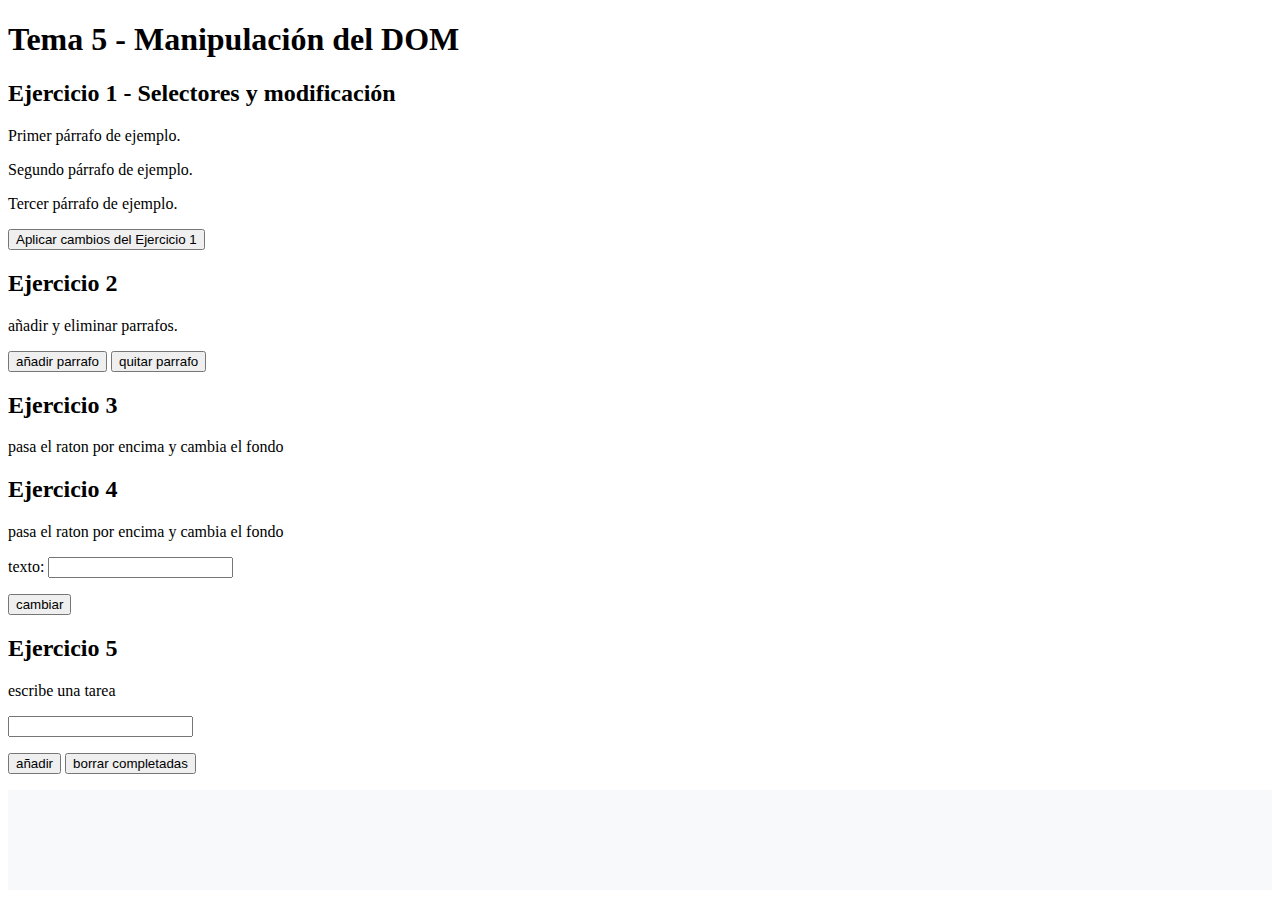
<file: tarea5/tarea1_alumno.html>
<!DOCTYPE html>
<html lang="es">

<head>
    <meta charset="UTF-8" />
    <title>Tema 5 - Práctica DOM - Alumno</title>
    <meta name="viewport" content="width=device-width, initial-scale=1" />
    <!-- Bootstrap 5 CSS -->
    <link href="https://cdn.jsdelivr.net/npm/bootstrap@5.3.2/dist/css/bootstrap.min.css" rel="stylesheet"
        integrity="sha384-T3c6CoIi6uLrA9TneNEoa7RxnatzjcDSCmG1MXxSR1GAsXEV/Dwwykc2MPK8M2HN" crossorigin="anonymous">

    <!-- CSS personalizado -->
    <link href="custom.css" rel="stylesheet">
</head>

<body>
    <div class="container my-5">
        <h1 class="display-4 text-primary mb-4">Tema 5 - Manipulación del DOM</h1>

        <!-- Ejercicio 1 - EJEMPLO COMPLETADO -->
        <div id="ej1" class="card mb-5">
            <div class="card-header">
                <h2 class="card-title h4 mb-0">Ejercicio 1 - Selectores y modificación</h2>
            </div>
            <div class="card-body">
                <div id="contenido" class="mb-3">
                    <p class="mb-2">Primer párrafo de ejemplo.</p>
                    <p class="mb-2">Segundo párrafo de ejemplo.</p>
                    <p class="mb-2">Tercer párrafo de ejemplo.</p>
                </div>
                <button id="btn-ej1" class="btn btn-primary">Aplicar cambios del Ejercicio 1</button>
            </div>
        </div>

        <!-- ejercicio 2 -->
        <div id="ej2" class="card mb-5">
            <div class="card-header">
                <h2 class="card-title h4 mb-0">Ejercicio 2</h2>
            </div>
            <div class="card-body">
                <div id="contenido2" class="mb-3">
                    <p class="mb-2">añadir y eliminar parrafos.</p>

                </div>
                <button id="boton2" class="btn btn-primary">añadir parrafo</button>
                <button id="boton3" class="btn btn-primary">quitar parrafo</button>
            </div>
        </div>




        <!-- ejercicio 3 -->

        <div id="ej3" class="card mb-5">
            <div class="card-header">
                <h2 class="card-title h4 mb-0">Ejercicio 3</h2>
            </div>
            <div class="card-body">
                <div id="contenido2" class="mb-3">
                    <p class="mb-2">pasa el raton por encima y cambia el fondo</p>


                </div>
            </div>
        </div>











        <!-- ejercicio 4 -->



        <div id="msg-ej4" class="card mb-5">
            <div class="card-header">
                <h2 class="card-title h4 mb-0">Ejercicio 4</h2>
            </div>
            <div class="card-body">
                <div id="contenido2" class="mb-3">
                    <p class="mb-2">pasa el raton por encima y cambia el fondo</p>
                    <p>texto: <input type="text" name="" id="testo"></p>
                    <button id="boton4" class="btn btn-primary">cambiar</button>
                </div>
            </div>
        </div>
        <!-- ejercicio  5 -->

        <div id="msg-ej5" class="card mb-5">
            <div class="card-header">
                <h2 class="card-title h4 mb-0">Ejercicio 5</h2>
            </div>
            <div class="card-body">
                <div id="contenido3" class="mb-3">
                    <p class="mb-2">escribe una tarea</p>
                    <input type="text" name="" id="testo2">
                    <p></p>

                    <button id="boton5" class="btn btn-primary">añadir</button>
                    <button id="boton6" class="btn btn-primary">borrar completadas</button>
                    <p></p>
                    <ul id="listaTareas" class="list-unstyled border rounded p-3"></ul>


                </div>
            </div>
        </div>

    </div>



    <!-- TODO: Ejercicio 3 - Manejo de eventos -->
    <!-- 
        INSTRUCCIONES PARA EL ALUMNO:
        - Crear una card con información sobre el ejercicio
        - Solo necesita texto explicativo, sin botones
        - La card debe tener el ID: ej3
        -->

    <!-- TODO: Ejercicio 4 - Inputs y actualización dinámica -->
    <!-- 
        INSTRUCCIONES PARA EL ALUMNO:
        - Crear una card con un formulario
        - Incluir: label, input (id="nuevoTexto"), button (id="btn-cambiar")
        - Incluir mensaje de error oculto (id="msg-ej4") con clases "text-danger d-none"
        - La card debe tener el ID: ej4
        -->

    <!-- TODO: Ejercicio 5 - Lista dinámica -->
    <!-- 
        INSTRUCCIONES PARA EL ALUMNO:
        - Crear una card con formulario para tareas
        - Incluir: input (id="tareaInput"), dos botones (id="btn-tarea" e "id="btn-borrar-completadas")
        - Incluir una lista vacía (id="listaTareas") con clases "list-unstyled border rounded p-3"
        - La card debe tener el ID: ej5
        -->

    </div>

    <!-- Bootstrap 5 JavaScript Bundle -->
    <script src="https://cdn.jsdelivr.net/npm/bootstrap@5.3.2/dist/js/bootstrap.bundle.min.js"
        integrity="sha384-C6RzsynM9kWDrMNeT87bh95OGNyZPhcTNXj1NW7RuBCsyN/o0jlpcV8Qyq46cDfL"
        crossorigin="anonymous"></script>

    <!-- TODO: Crear archivo main_alumno.js con la funcionalidad JavaScript -->
    <script src="main_alumno.js"></script>
</body>

</html>
</file>
<file: juego/halloween.css>
/* ====================================
   ESTILOS PARA JUEGO DE HALLOWEEN
   Atrapa Calabazas - 2º DAM
   ==================================== */

* {
    margin: 0;
    padding: 0;
    box-sizing: border-box;
}

body {
    font-family: 'Arial', sans-serif;
    background: linear-gradient(to bottom, #1a0033, #330066);
    display: flex;
    justify-content: center;
    align-items: center;
    min-height: 100vh;
    overflow: hidden;
}

#gameContainer {
    position: relative;
    width: 600px;
    height: 500px;
    background: linear-gradient(to bottom, #0d0033, #1a0055);
    border: 4px solid #ff6600;
    border-radius: 10px;
    overflow: hidden;
    box-shadow: 0 0 30px rgba(255, 102, 0, 0.5);
}

#gameInfo {
    position: absolute;
    top: 10px;
    left: 10px;
    right: 10px;
    display: flex;
    justify-content: space-between;
    color: #fff;
    font-size: 20px;
    font-weight: bold;
    z-index: 100;
    text-shadow: 2px 2px 4px rgba(0, 0, 0, 0.8);
}

#player {
    position: absolute;
    bottom: 10px;
    width: 60px;
    height: 60px;
    font-size: 50px;
    cursor: pointer;
    user-select: none;
    transition: left 0.1s linear;
}

.falling-object {
    position: absolute;
    font-size: 40px;
    user-select: none;
    cursor: default;
}

#gameOver {
    position: absolute;
    top: 50%;
    left: 50%;
    transform: translate(-50%, -50%);
    background: rgba(0, 0, 0, 0.9);
    padding: 30px;
    border-radius: 15px;
    text-align: center;
    display: none;
    z-index: 200;
    border: 3px solid #ff6600;
}

#gameOver h2 {
    color: #ff6600;
    font-size: 36px;
    margin-bottom: 15px;
    text-shadow: 2px 2px 4px rgba(0, 0, 0, 0.8);
}

#gameOver p {
    color: #fff;
    font-size: 24px;
    margin-bottom: 20px;
}

#restartBtn {
    background: #ff6600;
    color: #fff;
    border: none;
    padding: 15px 30px;
    font-size: 20px;
    border-radius: 8px;
    cursor: pointer;
    font-weight: bold;
    transition: background 0.3s;
}

#restartBtn:hover {
    background: #ff8800;
    transform: scale(1.05);
}

#instructions {
    position: absolute;
    bottom: 10px;
    left: 10px;
    color: #fff;
    font-size: 12px;
    opacity: 0.7;
    z-index: 100;
}

#player {
    position: absolute;
    bottom: 10px;
    width: 60px;
    height: 60px;
    display: flex;
    align-items: center;
    justify-content: center;
    user-select: none;
    pointer-events: none;
}
#player {
    position: absolute;
    bottom: 10px;
    width: 60px;
    height: 60px;
    display: flex;
    align-items: center;
    justify-content: center;
    user-select: none;
    pointer-events: none;
}
#player img {
    width: 100%;
    height: 100%;
    object-fit: contain;
}
</file>
<file: tarea5/custom.css>
/* =========================================================================
   Estilos personalizados para Tema 5 – Manipulación del DOM
   Este archivo contiene estilos específicos para la práctica de DOM
   ========================================================================= */

/* Clase para resaltar elementos */
.resaltado {
    background: #fff3bf;
}

/* Clase para tareas completadas */
.completada {
    text-decoration: line-through;
    color: #6c757d;
}

/* Estilos para el contenedor de la lista de tareas */
#listaTareas {
    min-height: 100px;
    background-color: #f8f9fa;
}

/* Estilos para cada elemento de la lista de tareas */
#listaTareas li {
    padding: 0.75rem 1rem;
    margin-bottom: 0.5rem;
    background-color: white;
    border: 1px solid #dee2e6;
    border-radius: 0.375rem;
    cursor: pointer;
    transition: all 0.2s ease;
}

/* Efecto hover para los elementos de la lista */
#listaTareas li:hover {
    background-color: #e9ecef;
    border-color: #adb5bd;
}

/* Estilo específico para tareas completadas en la lista */
#listaTareas li.completada {
    background-color: #f8f9fa;
    border-color: #dee2e6;
}

.linea {

    background: #6c757d;

}
</file>
